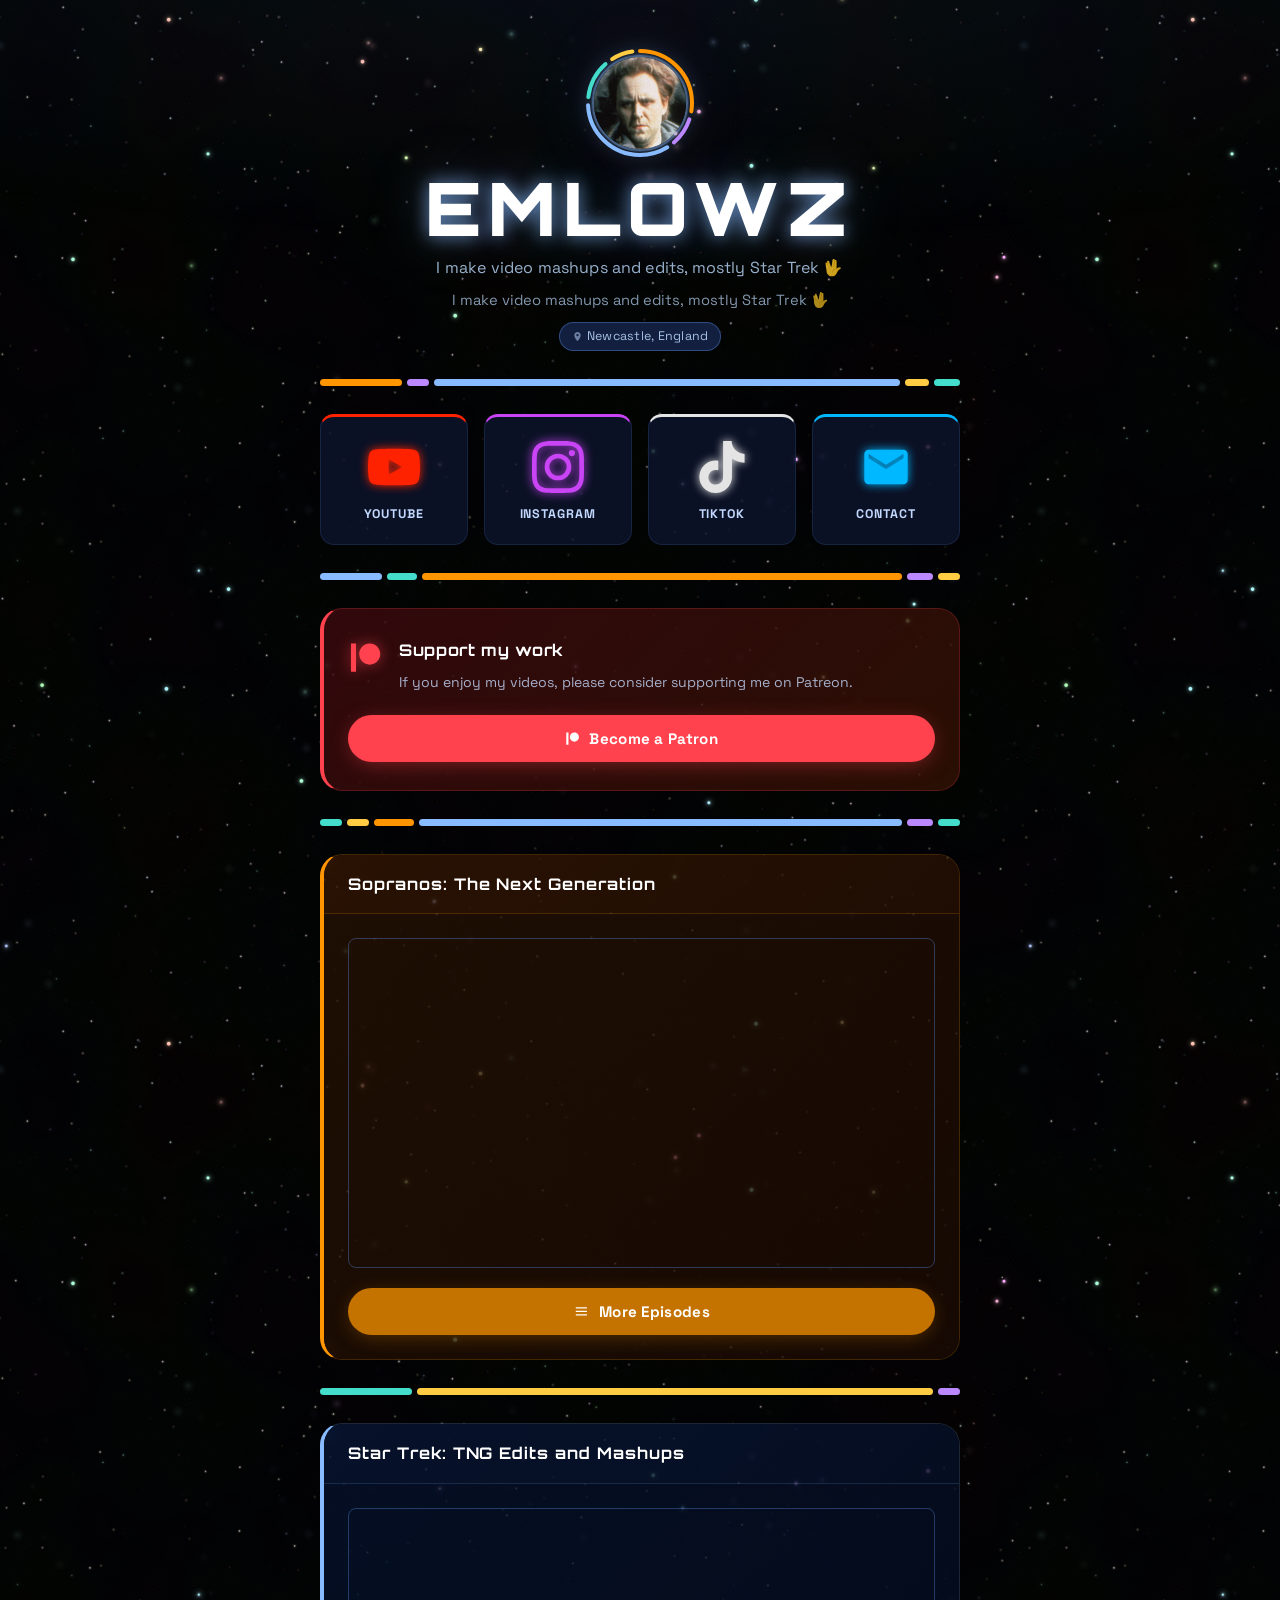
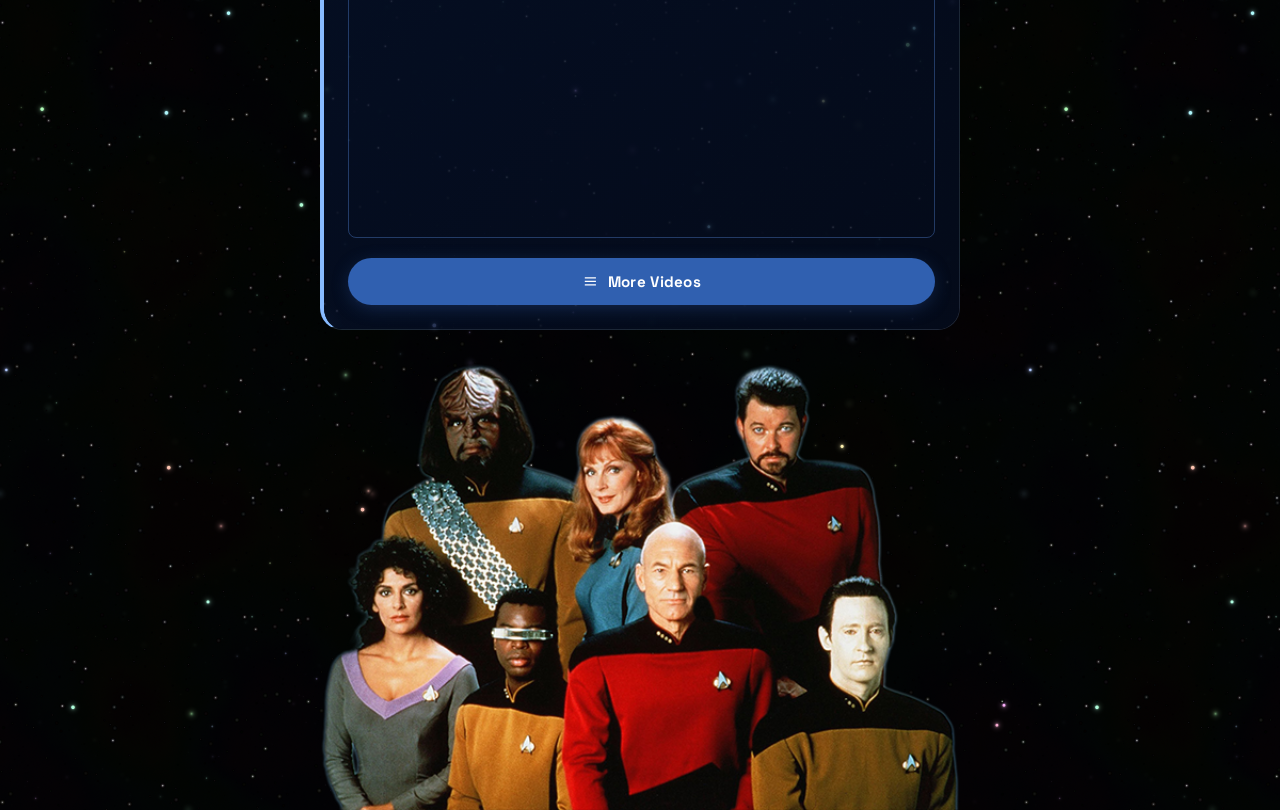
<file: index.html>
<!DOCTYPE html>
<html lang="en">

<head>
    <meta charset="UTF-8">
    <meta name="viewport" content="width=device-width, initial-scale=1.0">
    <title>emlowz - video mashups and edits</title>

    <meta name="description" content="I make video mashups and edits, mostly Star Trek 🖖">
    <link rel="canonical" href="https://emlowz.com/">

    <meta property="og:title" content="emlowz - video mashups and edits">
    <meta property="og:description" content="I make video mashups and edits, mostly Star Trek 🖖">
    <meta property="og:url" content="https://emlowz.com/">
    <meta property="og:type" content="website">
    <meta property="og:image" content="/android-chrome-512x512.png">
    <meta name="twitter:card" content="summary">
    <meta name="twitter:title" content="emlowz - video mashups and edits">
    <meta name="twitter:description" content="I make video mashups and edits, mostly Star Trek 🖖">

    <link rel="apple-touch-icon" sizes="180x180" href="/apple-touch-icon.png">
    <link rel="icon" type="image/png" sizes="32x32" href="/favicon-32x32.png">
    <link rel="icon" type="image/png" sizes="16x16" href="/favicon-16x16.png">
    <link rel="manifest" href="/site.webmanifest">

    <link rel="preconnect" href="https://fonts.googleapis.com">
    <link rel="preconnect" href="https://fonts.gstatic.com" crossorigin>
    <link
        href="https://fonts.googleapis.com/css2?family=Orbitron:wght@700;900&family=Space+Grotesk:wght@400;500;700&display=swap"
        rel="stylesheet">

    <link rel="stylesheet" href="styles.css">
    <link rel="preload" as="image" href="avatar.png">
</head>

<body>
    <script type="application/ld+json">
        {
            "@context": "https://schema.org",
            "@type": "WebSite",
            "name": "emlowz",
            "url": "https://emlowz.com/",
            "description": "I make video mashups and edits, mostly Star Trek 🖖",
            "publisher": {
                "@type": "Person",
                "name": "emlowz"
            }
        }
    </script>

    <div class="page">

        <header class="site-header">
            <div class="avatar-wrap">
                <img src="avatar.png" alt="emlowz" width="100" height="100" fetchpriority="high">
                <svg class="avatar-ring" viewBox="0 0 110 110" aria-hidden="true">
                    <g transform="rotate(-90 55 55)">
                        <circle cx="55" cy="55" r="52" fill="none" stroke="#ff9500" stroke-width="4"
                            stroke-linecap="round" stroke-dasharray="90 236.7" stroke-dashoffset="0" />
                        <circle cx="55" cy="55" r="52" fill="none" stroke="#bb88ff" stroke-width="4"
                            stroke-linecap="round" stroke-dasharray="28 298.7" stroke-dashoffset="-98.2" />
                        <circle cx="55" cy="55" r="52" fill="none" stroke="#88bbff" stroke-width="4"
                            stroke-linecap="round" stroke-dasharray="108 218.7" stroke-dashoffset="-134.4" />
                        <circle cx="55" cy="55" r="52" fill="none" stroke="#44ddcc" stroke-width="4"
                            stroke-linecap="round" stroke-dasharray="38 288.7" stroke-dashoffset="-250.6" />
                        <circle cx="55" cy="55" r="52" fill="none" stroke="#ffcc44" stroke-width="4"
                            stroke-linecap="round" stroke-dasharray="21.7 305" stroke-dashoffset="-296.8" />
                    </g>
                </svg>
            </div>
            <h1 class="site-name">emlowz</h1>
            <p class="tagline">I make video mashups and edits, <span style="white-space:nowrap">mostly Star Trek&nbsp;🖖</span></p>
            <p class="snippet-summary">I make video mashups and edits, mostly Star Trek 🖖</p>
            <span class="location">
                <svg width="11" height="11" viewBox="0 0 24 24" fill="currentColor" aria-hidden="true">
                    <path
                        d="M12 2C8.13 2 5 5.13 5 9c0 5.25 7 13 7 13s7-7.75 7-13c0-3.87-3.13-7-7-7zm0 9.5c-1.38 0-2.5-1.12-2.5-2.5s1.12-2.5 2.5-2.5 2.5 1.12 2.5 2.5-1.12 2.5-2.5 2.5z" />
                </svg>
                Newcastle, England
            </span>
        </header>

        <div class="lcars-bar lb-1" aria-hidden="true">
            <div class="seg"></div>
            <div class="seg"></div>
            <div class="seg flex"></div>
            <div class="seg"></div>
            <div class="seg"></div>
        </div>

        <section data-nosnippet>
            <div class="platform-grid">

                <a class="card youtube" href="https://www.youtube.com/@emlowz" target="_blank" rel="noopener"
                    aria-label="YouTube channel">
                    <div class="card-icon">
                        <svg viewBox="0 0 24 24" fill="currentColor" aria-hidden="true">
                            <path
                                d="M23.498 6.186a3.016 3.016 0 0 0-2.122-2.136C19.505 3.545 12 3.545 12 3.545s-7.505 0-9.377.505A3.017 3.017 0 0 0 .502 6.186C0 8.07 0 12 0 12s0 3.93.502 5.814a3.016 3.016 0 0 0 2.122 2.136c1.871.505 9.376.505 9.376.505s7.505 0 9.377-.505a3.015 3.015 0 0 0 2.122-2.136C24 15.93 24 12 24 12s0-3.93-.502-5.814zM9.545 15.568V8.432L15.818 12l-6.273 3.568z" />
                        </svg>
                    </div>
                    <span class="card-label">YouTube</span>
                </a>

                <a class="card instagram" href="https://www.instagram.com/emlowz_" target="_blank" rel="noopener"
                    aria-label="Instagram profile">
                    <div class="card-icon">
                        <svg viewBox="0 0 24 24" fill="currentColor" aria-hidden="true">
                            <path
                                d="M12 2.163c3.204 0 3.584.012 4.85.07 3.252.148 4.771 1.691 4.919 4.919.058 1.265.069 1.645.069 4.849 0 3.205-.012 3.584-.069 4.849-.149 3.225-1.664 4.771-4.919 4.919-1.266.058-1.644.07-4.85.07-3.204 0-3.584-.012-4.849-.07-3.26-.149-4.771-1.699-4.919-4.92-.058-1.265-.07-1.644-.07-4.849 0-3.204.013-3.583.07-4.849.149-3.227 1.664-4.771 4.919-4.919 1.266-.057 1.645-.069 4.849-.069zM12 0C8.741 0 8.333.014 7.053.072 2.695.272.273 2.69.073 7.052.014 8.333 0 8.741 0 12c0 3.259.014 3.668.072 4.948.2 4.358 2.618 6.78 6.98 6.98C8.333 23.986 8.741 24 12 24c3.259 0 3.668-.014 4.948-.072 4.354-.2 6.782-2.618 6.979-6.98.059-1.28.073-1.689.073-4.948 0-3.259-.014-3.667-.072-4.947-.196-4.354-2.617-6.78-6.979-6.98C15.668.014 15.259 0 12 0zm0 5.838a6.162 6.162 0 1 0 0 12.324 6.162 6.162 0 0 0 0-12.324zM12 16a4 4 0 1 1 0-8 4 4 0 0 1 0 8zm6.406-11.845a1.44 1.44 0 1 0 0 2.881 1.44 1.44 0 0 0 0-2.881z" />
                        </svg>
                    </div>
                    <span class="card-label">Instagram</span>
                </a>

                <a class="card tiktok" href="https://www.tiktok.com/@emlowz" target="_blank" rel="noopener"
                    aria-label="TikTok profile">
                    <div class="card-icon">
                        <svg viewBox="0 0 24 24" fill="currentColor" aria-hidden="true">
                            <path
                                d="M12.525.02c1.31-.02 2.61-.01 3.91-.02.08 1.53.63 3.09 1.75 4.17 1.12 1.11 2.7 1.62 4.24 1.79v4.03c-1.44-.05-2.89-.35-4.2-.97-.57-.26-1.1-.59-1.62-.93-.01 2.92.01 5.84-.02 8.75-.08 1.4-.54 2.79-1.35 3.94-1.31 1.92-3.58 3.17-5.91 3.21-1.43.08-2.86-.31-4.08-1.03-2.02-1.19-3.44-3.37-3.65-5.71-.02-.5-.03-1-.01-1.49.18-1.9 1.12-3.72 2.58-4.96 1.66-1.44 3.98-2.13 6.15-1.72.02 1.48-.04 2.96-.04 4.44-.99-.32-2.15-.23-3.02.37-.63.41-1.11 1.04-1.36 1.75-.21.51-.15 1.07-.14 1.61.24 1.64 1.82 3.02 3.5 2.87 1.12-.01 2.19-.66 2.77-1.61.19-.33.4-.67.41-1.06.1-1.79.06-3.57.07-5.36.01-4.03-.01-8.05.02-12.07z" />
                        </svg>
                    </div>
                    <span class="card-label">TikTok</span>
                </a>

                <a class="card contact" href="https://forms.gle/DbLPkQKBAovKVwMY9" target="_blank" rel="noopener"
                    aria-label="Contact me">
                    <div class="card-icon">
                        <svg viewBox="0 0 24 24" fill="currentColor" aria-hidden="true">
                            <path
                                d="M20 4H4c-1.1 0-2 .9-2 2v12c0 1.1.9 2 2 2h16c1.1 0 2-.9 2-2V6c0-1.1-.9-2-2-2zm0 4-8 5-8-5V6l8 5 8-5v2z" />
                        </svg>
                    </div>
                    <span class="card-label">Contact</span>
                </a>

            </div>
        </section>

        <div class="lcars-bar lb-2 reverse" aria-hidden="true">
            <div class="seg"></div>
            <div class="seg"></div>
            <div class="seg flex"></div>
            <div class="seg"></div>
            <div class="seg"></div>
        </div>

        <section class="patreon-section" data-nosnippet>
            <div class="patreon-top">
                <svg class="patreon-icon" viewBox="0 0 24 24" fill="currentColor" aria-hidden="true">
                    <path
                        d="M14.82 2.41C18.78 2.41 22 5.65 22 9.62c0 3.96-3.22 7.19-7.18 7.19-3.95 0-7.17-3.23-7.17-7.19 0-3.97 3.22-7.21 7.17-7.21M2 21.6h3.5V2.41H2V21.6z" />
                </svg>
                <div class="patreon-text">
                    <h2>Support my work</h2>
                    <p>If you enjoy my videos, please consider supporting me on Patreon.</p>
                </div>
            </div>
            <a class="patreon-btn" href="https://patreon.com/emlowz" target="_blank" rel="noopener">
                <svg viewBox="0 0 24 24" fill="currentColor" aria-hidden="true">
                    <path
                        d="M14.82 2.41C18.78 2.41 22 5.65 22 9.62c0 3.96-3.22 7.19-7.18 7.19-3.95 0-7.17-3.23-7.17-7.19 0-3.97 3.22-7.21 7.17-7.21M2 21.6h3.5V2.41H2V21.6z" />
                </svg>
                Become a Patron
            </a>
        </section>

        <div class="lcars-bar lb-3" aria-hidden="true">
            <div class="seg"></div>
            <div class="seg"></div>
            <div class="seg"></div>
            <div class="seg flex"></div>
            <div class="seg"></div>
            <div class="seg"></div>
        </div>

        <section class="featured-section series-sopranos" data-nosnippet>
            <div class="featured-header">
                <h2 class="featured-heading">Sopranos: The Next Generation</h2>
            </div>
            <div class="featured-body">
                <div class="video-wrap">
                    <iframe src="https://www.youtube.com/embed/Mw3SV6U_p0Q?si=K9jCzQhKfjPabREK"
                        title="Sopranos: The Next Generation" frameborder="0"
                        allow="accelerometer; autoplay; clipboard-write; encrypted-media; gyroscope; picture-in-picture; web-share"
                        referrerpolicy="strict-origin-when-cross-origin" allowfullscreen loading="lazy"></iframe>
                </div>
                <a class="more-btn" href="https://www.youtube.com/playlist?list=PLWNVZPacSxqd-3pPtv0C2UatA4q6hHiXz"
                    target="_blank" rel="noopener">
                    <svg viewBox="0 0 24 24" fill="currentColor" aria-hidden="true">
                        <path d="M4 6h16v2H4zm0 5h16v2H4zm0 5h16v2H4z" />
                    </svg>
                    More Episodes
                </a>
            </div>
        </section>

        <div class="lcars-bar lb-4 reverse" aria-hidden="true">
            <div class="seg"></div>
            <div class="seg flex"></div>
            <div class="seg"></div>
        </div>

        <section class="featured-section series-tng" data-nosnippet>
            <div class="featured-header">
                <h2 class="featured-heading">Star Trek: TNG Edits and Mashups</h2>
            </div>
            <div class="featured-body">
                <div class="video-wrap">
                    <iframe src="https://www.youtube.com/embed/0JsjR-e6QI8?si=TH4MqMwYgFwDc_NE"
                        title="Star Trek: TNG Edits and Mashups" frameborder="0"
                        allow="accelerometer; autoplay; clipboard-write; encrypted-media; gyroscope; picture-in-picture; web-share"
                        referrerpolicy="strict-origin-when-cross-origin" allowfullscreen loading="lazy"></iframe>
                </div>
                <a class="more-btn" href="https://www.youtube.com/playlist?list=PLWNVZPacSxqcxURddwJwAhCcC7DrVnnRI"
                    target="_blank" rel="noopener">
                    <svg viewBox="0 0 24 24" fill="currentColor" aria-hidden="true">
                        <path d="M4 6h16v2H4zm0 5h16v2H4zm0 5h16v2H4z" />
                    </svg>
                    More Videos
                </a>
            </div>
        </section>

        <footer class="site-footer">
            <img class="crew-photo" src="tng.png" alt="The crew of the USS Enterprise-D" loading="lazy">
        </footer>

    </div>


</body>

</html>
</file>
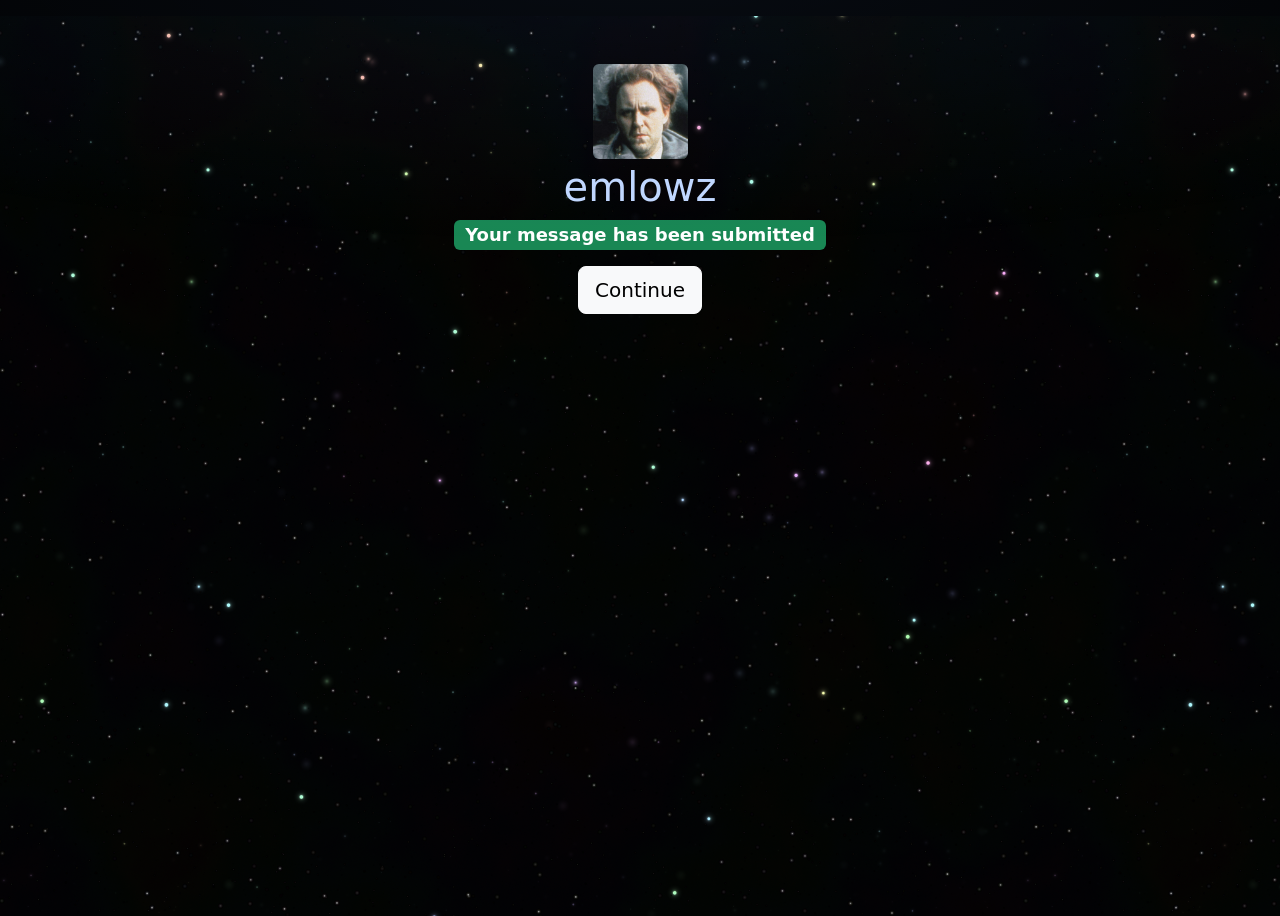
<file: contacted/index.html>
<!DOCTYPE html>
<html lang="en">

<head>
    <meta charset="UTF-8">
    <meta name="viewport" content="width=device-width, initial-scale=1.0">
    <title>emlowz.com</title>

    <link rel="apple-touch-icon" sizes="180x180" href="/apple-touch-icon.png">
    <link rel="icon" type="image/png" sizes="32x32" href="/favicon-32x32.png">
    <link rel="icon" type="image/png" sizes="16x16" href="/favicon-16x16.png">
    <link rel="manifest" href="/site.webmanifest">

    <link rel="stylesheet" href="https://cdnjs.cloudflare.com/ajax/libs/bootstrap/5.3.2/css/bootstrap.min.css"
        integrity="sha512-b2QcS5SsA8tZodcDtGRELiGv5SaKSk1vDHDaQRda0htPYWZ6046lr3kJ5bAAQdpV2mmA/4v0wQF9MyU6/pDIAg=="
        crossorigin="anonymous" referrerpolicy="no-referrer" />
    <link rel="stylesheet" href="https://cdnjs.cloudflare.com/ajax/libs/font-awesome/6.4.2/css/all.min.css"
        integrity="sha512-z3gLpd7yknf1YoNbCzqRKc4qyor8gaKU1qmn+CShxbuBusANI9QpRohGBreCFkKxLhei6S9CQXFEbbKuqLg0DA=="
        crossorigin="anonymous" referrerpolicy="no-referrer" />

    <link rel="stylesheet" href="../styles.css" />
</head>

<body>

    <div class="container mt-3" style="max-width: 600px;">
        <div class="d-flex flex-column min-vh-100">
            <div class="container text-center mt-5">
                <header>
                    <img class="rounded mb-1" src="../avatar.png" width="95" />
                    <h1><span class="blurred">emlowz</span></h1>
                </header>

                <h4><span class="badge bg-success">Your message has been submitted</span></h4>

                <a href="/" class="btn btn-lg btn-light mt-2">Continue</a>
            </div>
        </div>
    </div>

</body>

</html>
</file>
<file: styles.css>
:root {
    --bg:           #080c18;
    --surface:      rgba(14, 21, 44, 0.85);
    --surface-hi:   rgba(20, 30, 60, 0.95);

    --border:       rgba(100, 160, 255, 0.13);
    --border-hi:    rgba(100, 160, 255, 0.32);

    --text:         #c2d8ff;
    --text-muted:   rgba(170, 205, 255, 0.48);
    --text-bright:  #ffffff;

    --lcars-orange: #ff9500;
    --lcars-amber:  #ffcc44;
    --lcars-blue:   #88bbff;
    --lcars-purple: #bb88ff;
    --lcars-red:    #ff5544;
    --lcars-teal:   #44ddcc;

    --yt:   #ff2200;
    --ig:   #c844f5;
    --tt:   #e4e4e4;
    --ct:   #00b8ff;
    --pt:   #ff424d;

    --r-sm:   8px;
    --r-md:   14px;
    --r-lg:   22px;
    --r-pill: 9999px;

    --spring: cubic-bezier(0.175, 0.885, 0.32, 1.275);
}

*, *::before, *::after {
    box-sizing: border-box;
    margin: 0;
    padding: 0;
}

html {
    scroll-behavior: smooth;
    background-color: #000;
}

body {
    background-color: var(--bg);
    background-image: url(background.png);
    background-repeat: repeat;
    color: var(--text);
    font-family: 'Space Grotesk', system-ui, -apple-system, sans-serif;
    font-size: 16px;
    line-height: 1.65;
    -webkit-font-smoothing: antialiased;
    -moz-osx-font-smoothing: grayscale;
}

body::before {
    content: '';
    position: fixed;
    top: 0; left: 0; right: 0;
    height: 55vh;
    background: radial-gradient(
        ellipse 90% 55% at 50% -5%,
        rgba(100, 160, 255, 0.07) 0%,
        transparent 100%
    );
    pointer-events: none;
    z-index: 0;
}

.page {
    position: relative;
    z-index: 1;
    max-width: 680px;
    margin: 0 auto;
    padding: 2.5rem 1.25rem 0;
    display: flex;
    flex-direction: column;
    gap: 2rem;
    min-height: 100vh;
    animation: pageFadeIn 0.6s ease both;
}

@keyframes pageFadeIn {
    from { opacity: 0; transform: translateY(10px); }
    to   { opacity: 1; transform: translateY(0); }
}

.site-header {
    text-align: center;
    display: flex;
    flex-direction: column;
    align-items: center;
    gap: 0.4rem;
    padding-top: 0.5rem;
}

.avatar-wrap {
    position: relative;
    width: 110px;
    height: 110px;
    margin-bottom: 0.5rem;
}

.avatar-wrap img {
    position: absolute;
    top: 50%; left: 50%;
    transform: translate(-50%, -50%);
    width: 96px;
    height: 96px;
    border-radius: 50%;
    border: 2px solid rgba(136, 187, 255, 0.5);
    box-shadow:
        0 0 0 1px rgba(136, 187, 255, 0.15),
        0 0 24px rgba(136, 187, 255, 0.28),
        0 0 70px rgba(136, 187, 255, 0.1);
    display: block;
}

.avatar-ring {
    position: absolute;
    inset: 0;
    overflow: visible;
    transform-box: fill-box;
    transform-origin: center;
    animation: orbit 40s linear infinite;
}

@keyframes orbit {
    to { transform: rotate(360deg); }
}

.site-name {
    font-family: 'Orbitron', monospace;
    font-weight: 900;
    font-size: clamp(2.8rem, 10vw, 4.6rem);
    color: var(--text-bright);
    letter-spacing: 0.1em;
    line-height: 1;
    text-transform: uppercase;
    text-shadow:
        0 0 18px rgba(136, 187, 255, 0.75),
        0 0 55px rgba(136, 187, 255, 0.3),
        0 0 110px rgba(136, 187, 255, 0.12);
}

.tagline {
    font-size: 1rem;
    color: rgba(190, 220, 255, 0.8);
    letter-spacing: 0.01em;
    margin-top: 0.15rem;
}

.snippet-summary {
    max-width: 34rem;
    font-size: 0.92rem;
    color: rgba(190, 220, 255, 0.68);
    margin-top: 0.1rem;
    line-height: 1.5;
}

.location {
    display: inline-flex;
    align-items: center;
    gap: 0.35em;
    font-size: 0.78rem;
    color: rgba(190, 220, 255, 0.85);
    background: rgba(20, 35, 70, 0.9);
    border: 1px solid rgba(100, 160, 255, 0.35);
    border-radius: var(--r-pill);
    padding: 0.28em 0.9em;
    margin-top: 0.25rem;
    letter-spacing: 0.02em;
    -webkit-backdrop-filter: blur(8px);
    backdrop-filter: blur(8px);
}

.location svg {
    opacity: 0.6;
    flex-shrink: 0;
}

.lcars-bar {
    display: flex;
    align-items: center;
    gap: 5px;
    height: 7px;
    margin: -0.25rem 0;
}

.seg {
    height: 100%;
    border-radius: 3.5px;
    flex-shrink: 0;
    min-width: 18px;
}

.seg.flex {
    flex: 1;
    flex-shrink: 1;
}

.lcars-bar.reverse {
    flex-direction: row-reverse;
}

.lb-1 .seg:nth-child(1) { background: var(--lcars-orange); width: 82px; }
.lb-1 .seg:nth-child(2) { background: var(--lcars-purple); width: 22px; }
.lb-1 .seg:nth-child(3) { background: var(--lcars-blue); }
.lb-1 .seg:nth-child(4) { background: var(--lcars-amber);  width: 24px; }
.lb-1 .seg:nth-child(5) { background: var(--lcars-teal);   width: 26px; }

.lb-2 .seg:nth-child(1) { background: var(--lcars-amber);  width: 22px; }
.lb-2 .seg:nth-child(2) { background: var(--lcars-purple); width: 26px; }
.lb-2 .seg:nth-child(3) { background: var(--lcars-orange); }
.lb-2 .seg:nth-child(4) { background: var(--lcars-teal);   width: 30px; }
.lb-2 .seg:nth-child(5) { background: var(--lcars-blue);   width: 62px; }

.lb-3 .seg:nth-child(1) { background: var(--lcars-teal);   width: 22px; }
.lb-3 .seg:nth-child(2) { background: var(--lcars-amber);  width: 22px; }
.lb-3 .seg:nth-child(3) { background: var(--lcars-orange); width: 40px; }
.lb-3 .seg:nth-child(4) { background: var(--lcars-blue); }
.lb-3 .seg:nth-child(5) { background: var(--lcars-purple); width: 26px; }
.lb-3 .seg:nth-child(6) { background: var(--lcars-teal);   width: 22px; }

.lb-4 .seg:nth-child(1) { background: var(--lcars-purple); width: 22px; }
.lb-4 .seg:nth-child(2) { background: var(--lcars-amber); }
.lb-4 .seg:nth-child(3) { background: var(--lcars-teal);   width: 92px; }

.platform-grid {
    display: grid;
    grid-template-columns: repeat(2, 1fr);
    gap: 1rem;
}

@media (min-width: 440px) {
    .platform-grid {
        grid-template-columns: repeat(4, 1fr);
    }
}

.card {
    --accent: #ffffff;

    display: flex;
    flex-direction: column;
    align-items: center;
    justify-content: center;
    text-decoration: none;
    padding: 1.5rem 0.75rem 1.2rem;
    gap: 0.7rem;

    border-radius: var(--r-md);
    background: var(--surface);
    border: 1px solid var(--border);
    border-top: 3px solid var(--accent);
    -webkit-backdrop-filter: blur(10px) saturate(1.2);
    backdrop-filter: blur(10px) saturate(1.2);

    box-shadow: 0 4px 18px -10px transparent;

    transition:
        transform 0.28s var(--spring),
        box-shadow 0.25s ease,
        background 0.2s ease,
        border-color 0.2s ease;

    position: relative;
    overflow: hidden;
}

.card::after {
    content: '';
    position: absolute;
    inset: 0;
    background: radial-gradient(
        ellipse 90% 65% at 50% 0%,
        var(--accent),
        transparent 70%
    );
    opacity: 0;
    transition: opacity 0.3s ease;
    pointer-events: none;
}

@media (hover: hover) {
    .card:hover,
    .card:focus-visible {
        transform: translateY(-6px) scale(1.045);
        background: var(--surface-hi);
        border-color: var(--border-hi);
        box-shadow:
            0 14px 40px -8px var(--accent),
            0 4px 14px -6px rgba(0, 0, 0, 0.5);
    }

    .card:hover::after,
    .card:focus-visible::after {
        opacity: 0.07;
    }

    .card:active {
        transform: translateY(-2px) scale(1.01);
        transition-duration: 0.1s;
    }

    .card:hover .card-icon svg,
    .card:focus-visible .card-icon svg {
        filter: drop-shadow(0 0 13px var(--accent));
        transform: scale(1.18);
    }

    .card:hover .card-label,
    .card:focus-visible .card-label {
        color: var(--text-bright);
    }
}

.card-icon {
    width: 52px;
    height: 52px;
    display: flex;
    align-items: center;
    justify-content: center;
    position: relative;
    z-index: 1;
}

.card-icon svg {
    width: 100%;
    height: 100%;
    fill: var(--accent);
    filter: drop-shadow(0 0 5px var(--accent));
    transition:
        filter 0.25s ease,
        transform 0.28s var(--spring);
}

.card-label {
    font-weight: 700;
    font-size: 0.78rem;
    letter-spacing: 0.08em;
    text-transform: uppercase;
    color: var(--text);
    position: relative;
    z-index: 1;
    transition: color 0.2s ease;
}

.card.youtube   { --accent: var(--yt); }
.card.instagram { --accent: var(--ig); }
.card.tiktok    { --accent: var(--tt); }
.card.contact   { --accent: var(--ct); }

.patreon-section {
    background: linear-gradient(
        135deg,
        rgba(60, 10, 15, 0.82)  0%,
        rgba(50, 18, 5, 0.82) 100%
    );
    border: 1px solid rgba(255, 66, 77, 0.22);
    border-left: 4px solid var(--pt);
    border-radius: var(--r-lg);
    padding: 1.75rem 1.5rem;
    display: flex;
    flex-direction: column;
    gap: 1.25rem;
    -webkit-backdrop-filter: blur(12px);
    backdrop-filter: blur(12px);
}

.patreon-top {
    display: flex;
    align-items: flex-start;
    gap: 1rem;
}

.patreon-icon {
    width: 2.2rem;
    height: 2.2rem;
    fill: var(--pt);
    flex-shrink: 0;
    filter: drop-shadow(0 0 7px rgba(255, 66, 77, 0.55));
    margin-top: 0.15rem;
}

.patreon-text h2 {
    font-family: 'Orbitron', monospace;
    font-weight: 700;
    font-size: 1rem;
    color: var(--text-bright);
    margin-bottom: 0.45rem;
    letter-spacing: 0.04em;
}

.patreon-text p {
    font-size: 0.88rem;
    color: rgba(200, 220, 255, 0.78);
    line-height: 1.7;
}

.patreon-btn {
    display: inline-flex;
    align-items: center;
    gap: 0.6em;
    align-self: stretch;
    justify-content: center;

    background: var(--pt);
    color: #fff;
    font-weight: 700;
    font-size: 0.95rem;
    letter-spacing: 0.02em;
    padding: 0.72em 1.7em;
    border-radius: var(--r-pill);
    text-decoration: none;

    transition:
        filter 0.2s ease,
        transform 0.25s var(--spring),
        box-shadow 0.25s ease;
    box-shadow: 0 4px 22px -5px rgba(255, 66, 77, 0.5);
}

.patreon-btn svg {
    width: 1em;
    height: 1em;
    fill: currentColor;
    flex-shrink: 0;
}

.patreon-btn:hover,
.patreon-btn:focus-visible {
    filter: brightness(1.12);
    transform: translateY(-3px) scale(1.04);
    box-shadow: 0 10px 32px -5px rgba(255, 66, 77, 0.7);
}

.patreon-btn:active {
    transform: translateY(-1px) scale(1.01);
    transition-duration: 0.1s;
}

@media (max-width: 460px) {
    .patreon-top {
        flex-direction: column;
        align-items: center;
        text-align: center;
    }
}

.featured-section {
    border-radius: var(--r-lg);
    overflow: hidden;
    border: 1px solid var(--border);
    border-left: 4px solid var(--lcars-blue);
    display: flex;
    flex-direction: column;
}

.series-sopranos {
    border-color: rgba(255, 149, 0, 0.25);
    border-left-color: var(--lcars-orange);
}

.series-tng {
    border-color: rgba(136, 187, 255, 0.2);
    border-left-color: var(--lcars-blue);
}

.featured-header {
    padding: 1rem 1.5rem;
    border-bottom: 1px solid var(--border);
    -webkit-backdrop-filter: blur(8px);
    backdrop-filter: blur(8px);
}

.series-sopranos .featured-header {
    background: linear-gradient(135deg, rgba(50, 22, 4, 0.82), rgba(38, 16, 4, 0.82));
    border-bottom-color: rgba(255, 149, 0, 0.18);
}

.series-tng .featured-header {
    background: linear-gradient(135deg, rgba(8, 22, 52, 0.82), rgba(6, 16, 40, 0.82));
    border-bottom-color: rgba(136, 187, 255, 0.15);
}

.featured-heading {
    font-family: 'Orbitron', monospace;
    font-weight: 700;
    font-size: clamp(0.82rem, 3vw, 1rem);
    color: var(--text-bright);
    letter-spacing: 0.06em;
}

.featured-body {
    padding: 1.5rem;
    display: flex;
    flex-direction: column;
    gap: 1.25rem;
    -webkit-backdrop-filter: blur(8px);
    backdrop-filter: blur(8px);
}

.series-sopranos .featured-body {
    background: linear-gradient(135deg, rgba(38, 18, 4, 0.78), rgba(28, 12, 4, 0.78));
}

.series-tng .featured-body {
    background: linear-gradient(135deg, rgba(6, 18, 44, 0.78), rgba(5, 13, 32, 0.78));
}

.video-wrap {
    position: relative;
    width: 100%;
    aspect-ratio: 16 / 9;
    border-radius: var(--r-sm);
    overflow: hidden;
    border: 1px solid var(--border-hi);
}

.video-wrap iframe {
    position: absolute;
    inset: 0;
    width: 100%;
    height: 100%;
}

.more-btn {
    display: inline-flex;
    align-items: center;
    justify-content: center;
    gap: 0.6em;
    align-self: stretch;

    color: #fff;
    font-weight: 700;
    font-size: 0.95rem;
    letter-spacing: 0.02em;
    padding: 0.72em 1.7em;
    border-radius: var(--r-pill);
    border: none;
    text-decoration: none;

    transition:
        filter 0.2s ease,
        transform 0.25s var(--spring),
        box-shadow 0.25s ease;
}

.series-sopranos .more-btn {
    background: #c47200;
    box-shadow: 0 4px 20px -4px rgba(196, 114, 0, 0.45);
}

.series-tng .more-btn {
    background: #3060b0;
    box-shadow: 0 4px 20px -4px rgba(48, 96, 176, 0.45);
}

.more-btn svg {
    width: 1.1em;
    height: 1.1em;
    fill: currentColor;
    flex-shrink: 0;
}

.series-sopranos .more-btn:hover,
.series-sopranos .more-btn:focus-visible {
    filter: brightness(1.15);
    transform: translateY(-2px);
    box-shadow: 0 8px 28px -4px rgba(196, 114, 0, 0.6);
}

.series-tng .more-btn:hover,
.series-tng .more-btn:focus-visible {
    filter: brightness(1.15);
    transform: translateY(-2px);
    box-shadow: 0 8px 28px -4px rgba(48, 96, 176, 0.6);
}

.more-btn:active {
    transform: translateY(0);
    filter: brightness(0.95);
    transition-duration: 0.1s;
}

.site-footer {
    margin-top: auto;
}

.crew-photo {
    display: block;
    width: 100%;
    max-width: 100%;
}

:focus-visible {
    outline: 2px solid var(--lcars-blue);
    outline-offset: 3px;
    border-radius: 4px;
}

@media (prefers-reduced-motion: reduce) {
    *, *::before, *::after {
        animation-duration: 0.01ms !important;
        transition-duration: 0.01ms !important;
    }

    .page {
        animation: none;
    }

    .avatar-ring {
        animation: none;
    }
}
</file>
